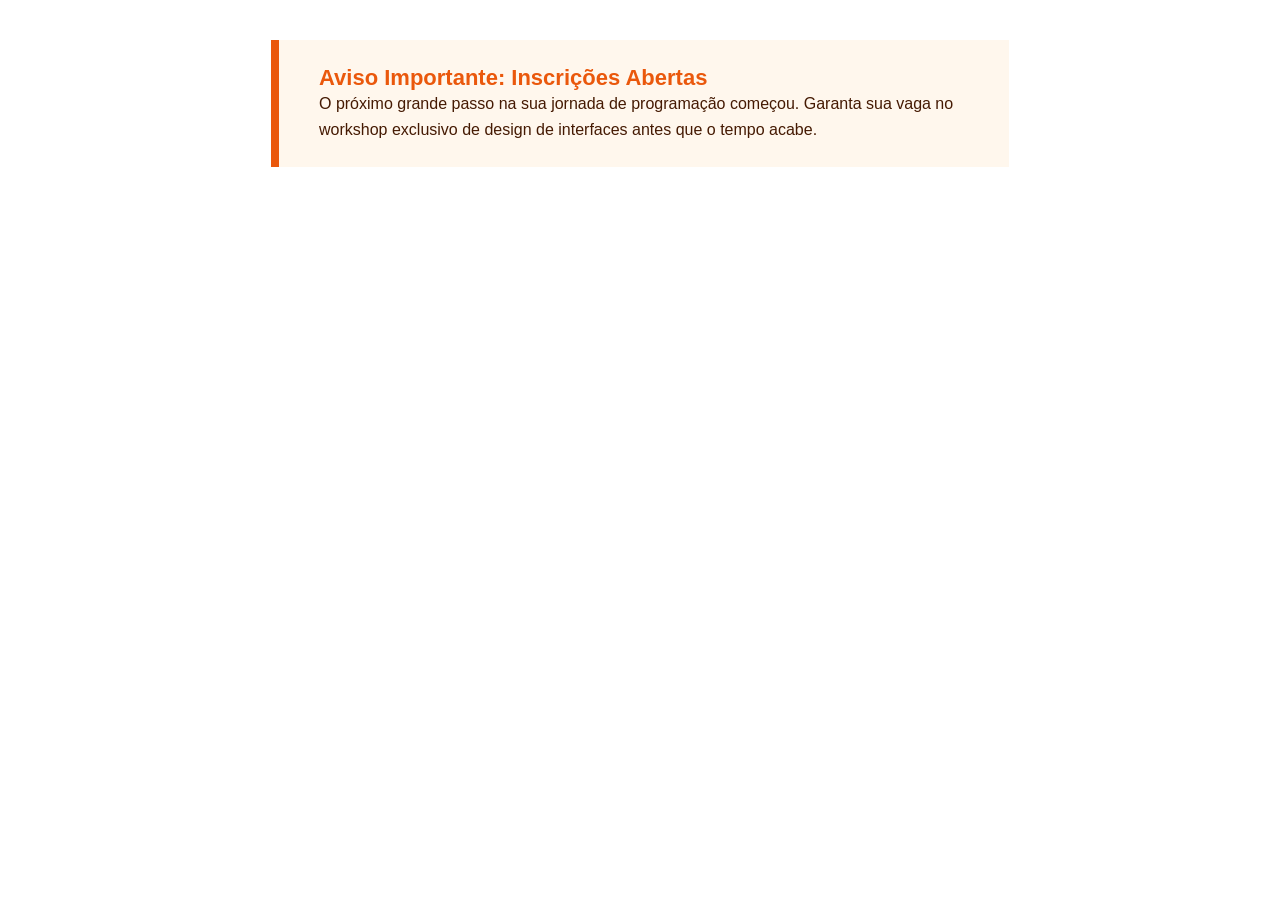
<file: banner-destaque/index.html>
<!DOCTYPE html>
<html lang="en">
<head>
    <meta charset="UTF-8">
    <meta name="viewport" content="width=device-width, initial-scale=1.0">
    <title>Document</title>
    <link rel="stylesheet" href="style.css">
</head>
<body>
    <div class="banner-destaque">        
         <h1>Aviso Importante: Inscrições Abertas</h1>
         <p>O próximo grande passo na sua jornada de programação começou. Garanta sua vaga
            no workshop exclusivo de design de interfaces antes que o tempo acabe.</p>
        </div>
</body>
</html>
</file>
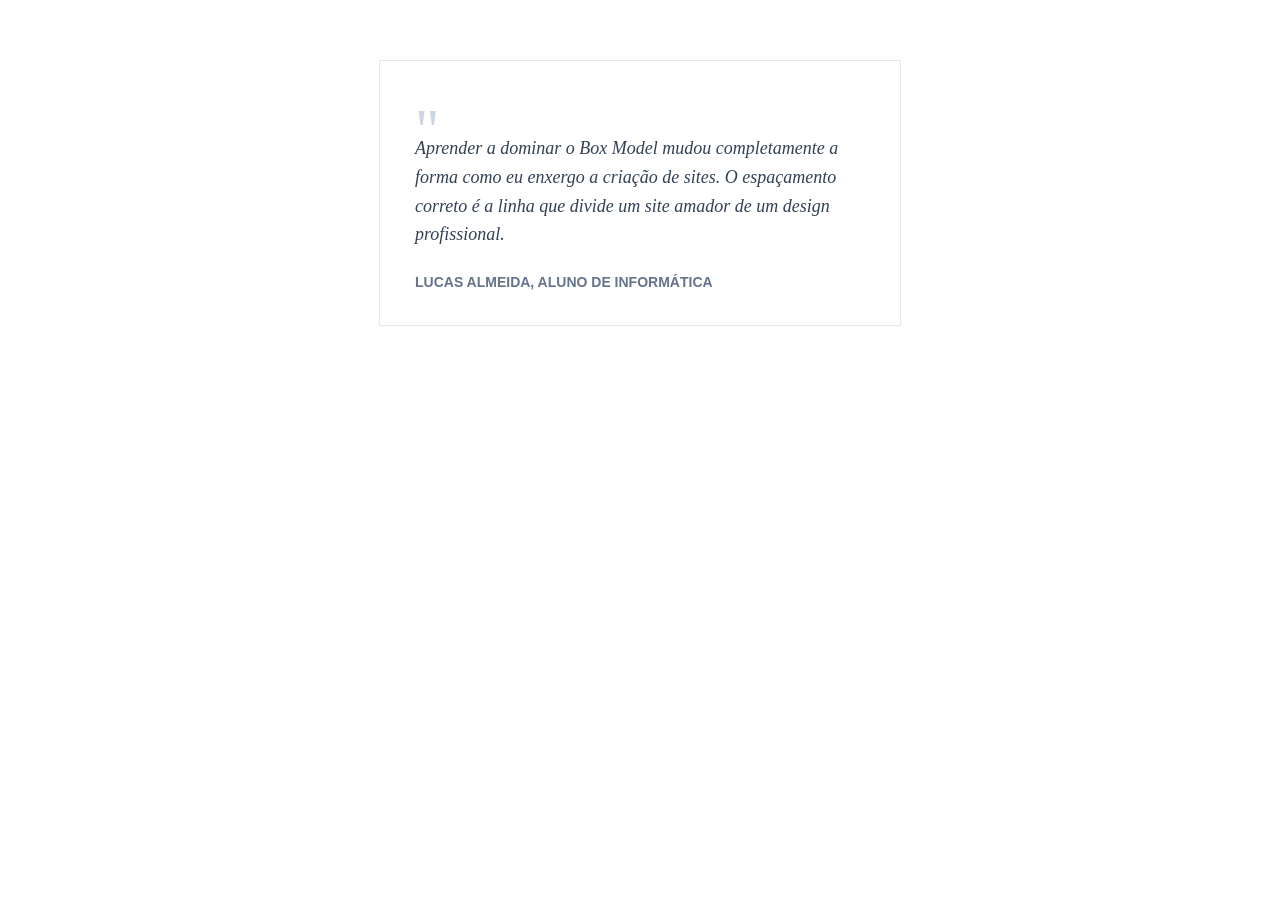
<file: card-depoimento/index.html>
<!DOCTYPE html>
<html lang="en">
<head>
    <meta charset="UTF-8">
    <meta name="viewport" content="width=device-width, initial-scale=1.0">
    <title>Document</title>
    <link rel="stylesheet" href="style.css">
</head>
<body>
    <div class="depoimento-box">         
         <p class="aspas">"</p>
         <p  class="texto-depoimento">Aprender a dominar o Box Model mudou completamente
            a forma como eu enxergo a criação de sites. O espaçamento correto é a linha
            que divide um site amador de um design profissional.</p>
        <p class="autor"> Lucas Almeida, Aluno de Informática</p>
        </div>
</body>
</html>
</file>
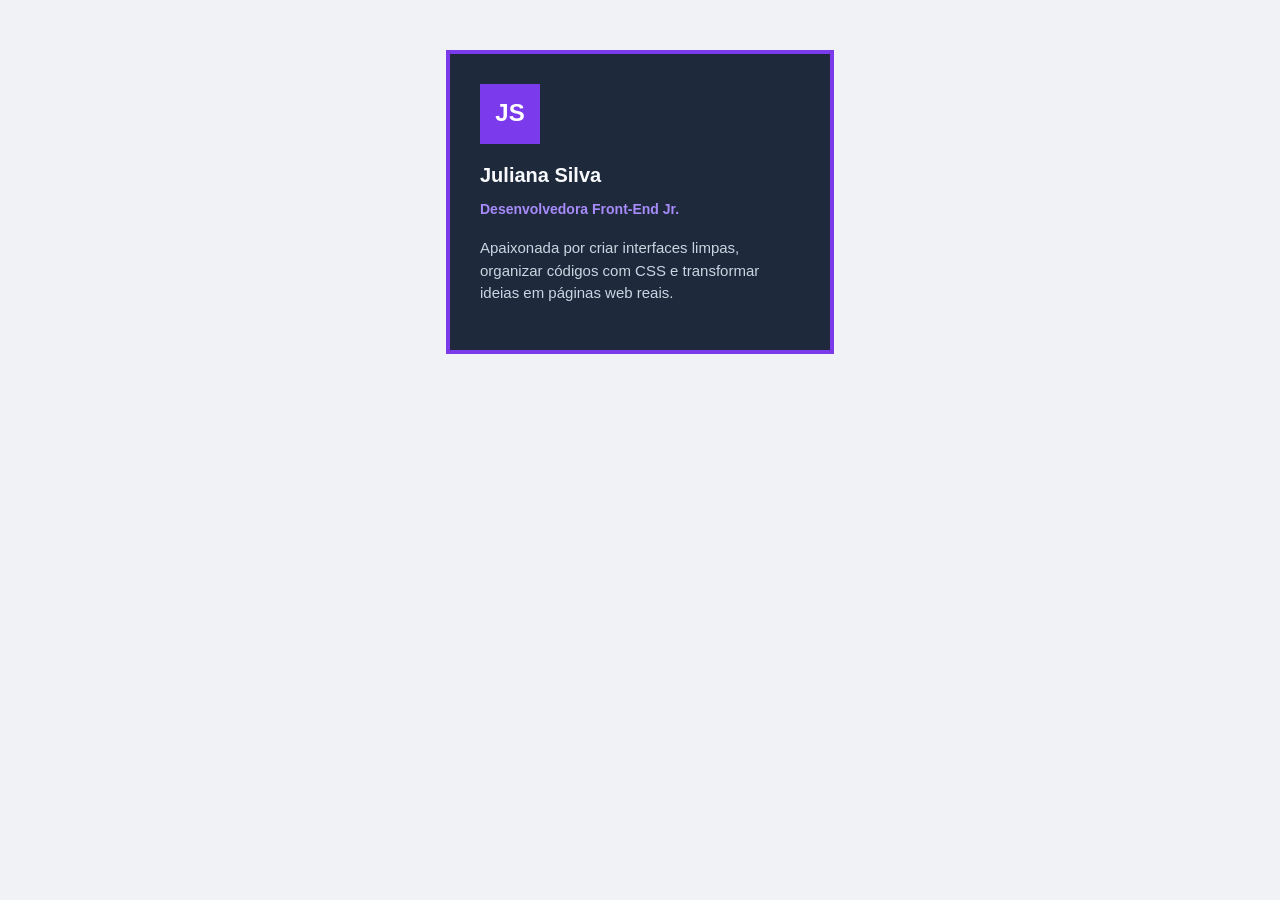
<file: card-desenvolvedor/index.html>
<!DOCTYPE html>
<html lang="en">
<head>
    <meta charset="UTF-8">
    <meta name="viewport" content="width=device-width, initial-scale=1.0">
    <title>Document</title>
    <link rel="stylesheet" href="style.css">
</head>
<body>
    <div class="perfil-card">        
        <div class="foto-placeholder">JS</div> 
         <h1>Juliana Silva</h1>
         <p class="cargo">Desenvolvedora Front-End Jr.</p>
         <p  class="bio">Apaixonada por criar interfaces limpas, organizar códigos com CSS e transformar ideias em páginas web reais.</p>
        </div>
</body>
</html>
</file>
<file: banner-destaque/style.css>
body {
    font-family: 'Helvetica Neue', Arial, sans-serif;
    background-color: #ffffff;
}

.banner-destaque{
    max-width: 650px;
    background-color: #fff7ed; /* Fundo levemente alarajado/quente */
    color: #451a03;

    /* BOX MODEL */
    padding: 25px 40px; /* Mais padding nas laterais */
    margin: 40px auto;

    /* Efeito de destaque apenas na esquerda */
    border-left: 8px solid #ea580c; /* Laranja vibrante */
    border-top: 0;
    border-right: 0;
    border-bottom: 0;
}

h1 {
    font-size: 22px;
    margin-top: 0;
    margin-bottom: 0;
    color: #ea580c;
}

p {
    font-size: 16px;
    line-height: 1.6;
    margin: 0;
}
</file>
<file: card-depoimento/style.css>
.body{
    background-color: #f8fafc; /* Fundo acizentado para o card branco destacar */
    font-family: Georgia, 'Times New Roman', Times, serif; /* Fonte serifada para depoimentos */
}

.depoimento-box {
    width: 450px;
    background-color: #ffffff;
   
    /* BOX MODEL */
    padding: 35px;
    margin: 60px auto;
    border: 1px solid #e2e8f0; /* Borda bem fina e elegante */
}

.aspas {
    font-size: 60px;
    color: #cbd5e1;
    height: 20px; /* Truque para as aspas grandes não empurrarem o texto muito para baixo */
    margin-top: 0;
    margin-bottom: 0;
}

.texto-depoimento {
    font-size: 18px;
    font-style: italic;
    color: #334155;
    line-height: 1.6;
    margin-bottom: 25px;
}

.autor {
    font-family: 'Segoe UI', sans-serif; /* Mudança de fonte para o autor */
    font-size: 14px;
    font-weight: bold;
    color: #64748b;
    text-transform: uppercase; /* Deixa o nome em maiúsculas */
    margin: 0;
}
</file>
<file: card-desenvolvedor/style.css>
body {
    background-color:#f0f2f5;
    font-family: 'Segoe UI',Tahoma, Geneva, Verdana, sans-serif;
}

.perfil-card {
    width: 320px;
    background-color:#1e293b; /* Azul escuro moderno */
    color:#ffffff;

    /* BOX MODEL */
    padding: 30px;
    margin-top: 50px;
    margin-left: auto;
    margin-right: auto;
    border: 4px solid #7c3aed; /* Borda roxa destacada */
}

.foto-placeholder {
    width: 60px;
    height: 60px;
    background-color:#7c3aed;
    color:white;
    font-size: 24px;
    font-weight: bold;

    /* Centralizando o texto dentro do bloco sem flexbox */
    padding-top: 15px;
    height: 45px; /* Ajustando para compensar o padding superior */
    text-align: center;
    margin-bottom: 20px;
}

h1 {
    font-size: 20px;
    color:#f8fafc;
    margin: 0 0 5px 0; /* Remove suportar e ajusta a inferior */
}

.cargo {
    font-size: 14px;
    color:#a78bfa; /* Roxo claro */
    font-weight: bold;
    margin-bottom: 20px;
}

.bio {
    font-size: 15px;
    color:#cbd5e1; /* Cinza claro para leitura agradável */
    line-height: 1.5; /* Melhora o espaçamento das linhas */
}
</file>
